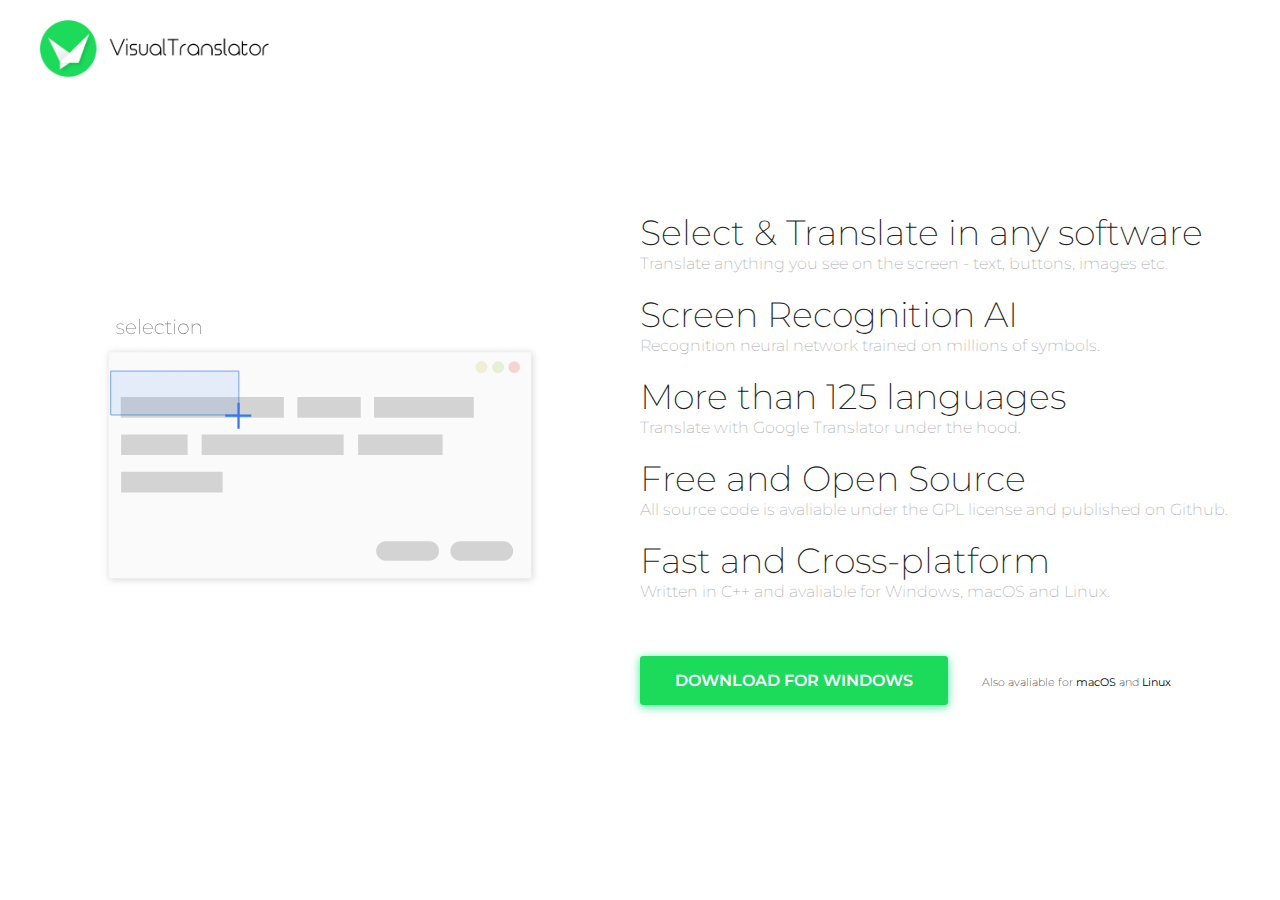
<file: index.html>
<html>
  <head>
    <title>VisualTranslator - Change your translation workflow</title>
    <link href="https://fonts.googleapis.com/css?family=Montserrat:200,300,400,500,600,700" rel="stylesheet">
    <link rel="stylesheet" type="text/css" href="style.css">
		<meta name="viewport" content="width=device-width, initial-scale=1">

    <!--Icons--!>
		<link rel="apple-touch-icon" sizes="152x152" href="icons/apple-touch-icon.png">
		<link rel="icon" type="image/png" sizes="32x32" href="icons/favicon-32x32.png">
		<link rel="icon" type="image/png" sizes="16x16" href="icons/favicon-16x16.png">
		<link rel="manifest" href="icons/site.webmanifest">
		<link rel="mask-icon" href="icons/safari-pinned-tab.svg" color="#5bbad5">
		<meta name="msapplication-TileColor" content="#da532c">
		<meta name="theme-color" content="#ffffff">
    <!--Icons-end--!>
  </head>
  <body>
    <div class="top">
      <img src="img/logo.png"/>
    </div>
    <div class="container">
      <div class="column">
        <div id="example"></div>
        <div class="download mobile">
          <a class="button" href="/download">ONLY FOR MAC, WINDOWS AND LINUX</a>
        </div>
      </div>
      <div class="column features">
        <div class="feature">
          <span class="title">Select & Translate in any software</span>
          <span class="description">Translate anything you see on the screen - text, buttons, images etc.</span>
        </div>
        <div class="feature">
          <span class="title">Screen Recognition AI</span>
          <span class="description">Recognition neural network trained on millions of symbols.</span>
        </div>
        <div class="feature">
          <span class="title">More than 125 languages</span>
          <span class="description">Translate with Google Translator under the hood.</span>
        </div>
        <div class="feature">
          <span class="title">Free and Open Source</span>
          <span class="description">All source code is avaliable under the GPL license and published on Github.</span>
        </div>
        <div class="feature">
          <span class="title">Fast and Cross-platform</span>
          <span class="description">Written in C++ and avaliable for Windows, macOS and Linux.</span>
        </div>
        <div class="download non-mobile">
          <a class="button" href="/installers/VT_install_0.1.4.exe">DOWNLOAD FOR WINDOWS</a>
          <span class="version">Also avaliable for <span class="os">macOS</span> and <span class="os">Linux</span></span>
        </div>
      </div>
    </div>
    <script src="js/lottie.min.js"></script>
    <script src="js/script.js"></script>
  </body>
</html>
</file>
<file: style.css>
* {
  margin: 0;
  padding: 0;
}

body {
	font-family: 'Montserrat', sans-serif;
}

.top {
  padding: 20px 40px;
  position: absolute;
}

.top img {
  width: 240px;
}

.container {
  display: flex;
  flex-direction: column;
}

.column {
  align-items: center;
  display: flex;
  flex-direction: column;
  flex: 0 0 100%;
  font-weight: 200;
  justify-content: center;
}

#example {
  margin: 0 auto;
  width: 70%;
}

.features {
	justify-content: center;
  align-items: stretch;
  display: flex;
  flex-direction: column;
  padding: 30px;
}

.feature {
  margin-bottom: 20px;
}

.feature span {
  display: block;
}

.feature .title {
	font-size: 1.5em;
  font-weight: 200;
	color: #222222;
}

.feature .description {
  font-size: 1em;
	color: #adadad;
}

.download {
  margin-top: 50px;
}

.download.mobile .button {
  font-size: 0.8em;
  padding: 13px 20px;
}

.download .button {
  font-weight: 600;
	background: #fff;
	color: #1CDB5B;
  font-size: 1em;
	border: 2px solid #1CDB5B;
  text-decoration: none;
  padding: 15px 35px;
  border-radius: 3px;
  transition: all 0.5s;
}

.download .button:hover {
  -webkit-box-shadow: 0px 5px 15px 0px rgba(28,219,137,0.8);
  -moz-box-shadow: 0px 5px 15px 0px rgba(28,219,137,0.8);
  box-shadow: 0px 5px 15px 0px rgba(28,219,137,0.8);
}

.download .version {
  font-size: 0.7em;
  padding-left: 30px;
}

.download .version .os {
  font-weight: 400;
}

.non-mobile {
  display: none;
}

@media screen and (min-width: 576px) {
}

@media screen and (min-width: 768px) {
}

@media screen and (min-width: 992px) {
  .non-mobile {
    display: block;
  }

  .mobile {
    display: none;
  }

  .feature .title {
    font-size: 1.5em;
  }

  .feature .description {
    font-size: 1em;
  }

  .container {
    flex-direction: row;
    height: 100%;
  }

  .column {
    align-items: stretch;
    flex-direction: column;
    flex: 0 0 50%;
  }

  .features {
    padding: 0;
  }

  .download .button {
    border: none;
    color: #fff;
    background: #1CDB5B;
    -webkit-box-shadow: 0px 2px 10px 0px rgba(28,219,137,0.8);
    -moz-box-shadow: 0px 2px 10px 0px rgba(28,219,137,0.8);
    box-shadow: 0px 2px 10px 0px rgba(28,219,137,0.8);
  }
}

@media screen and (min-width: 1200px) {
  .feature .title {
    font-size: 2.2em;
  }
}
</file>
